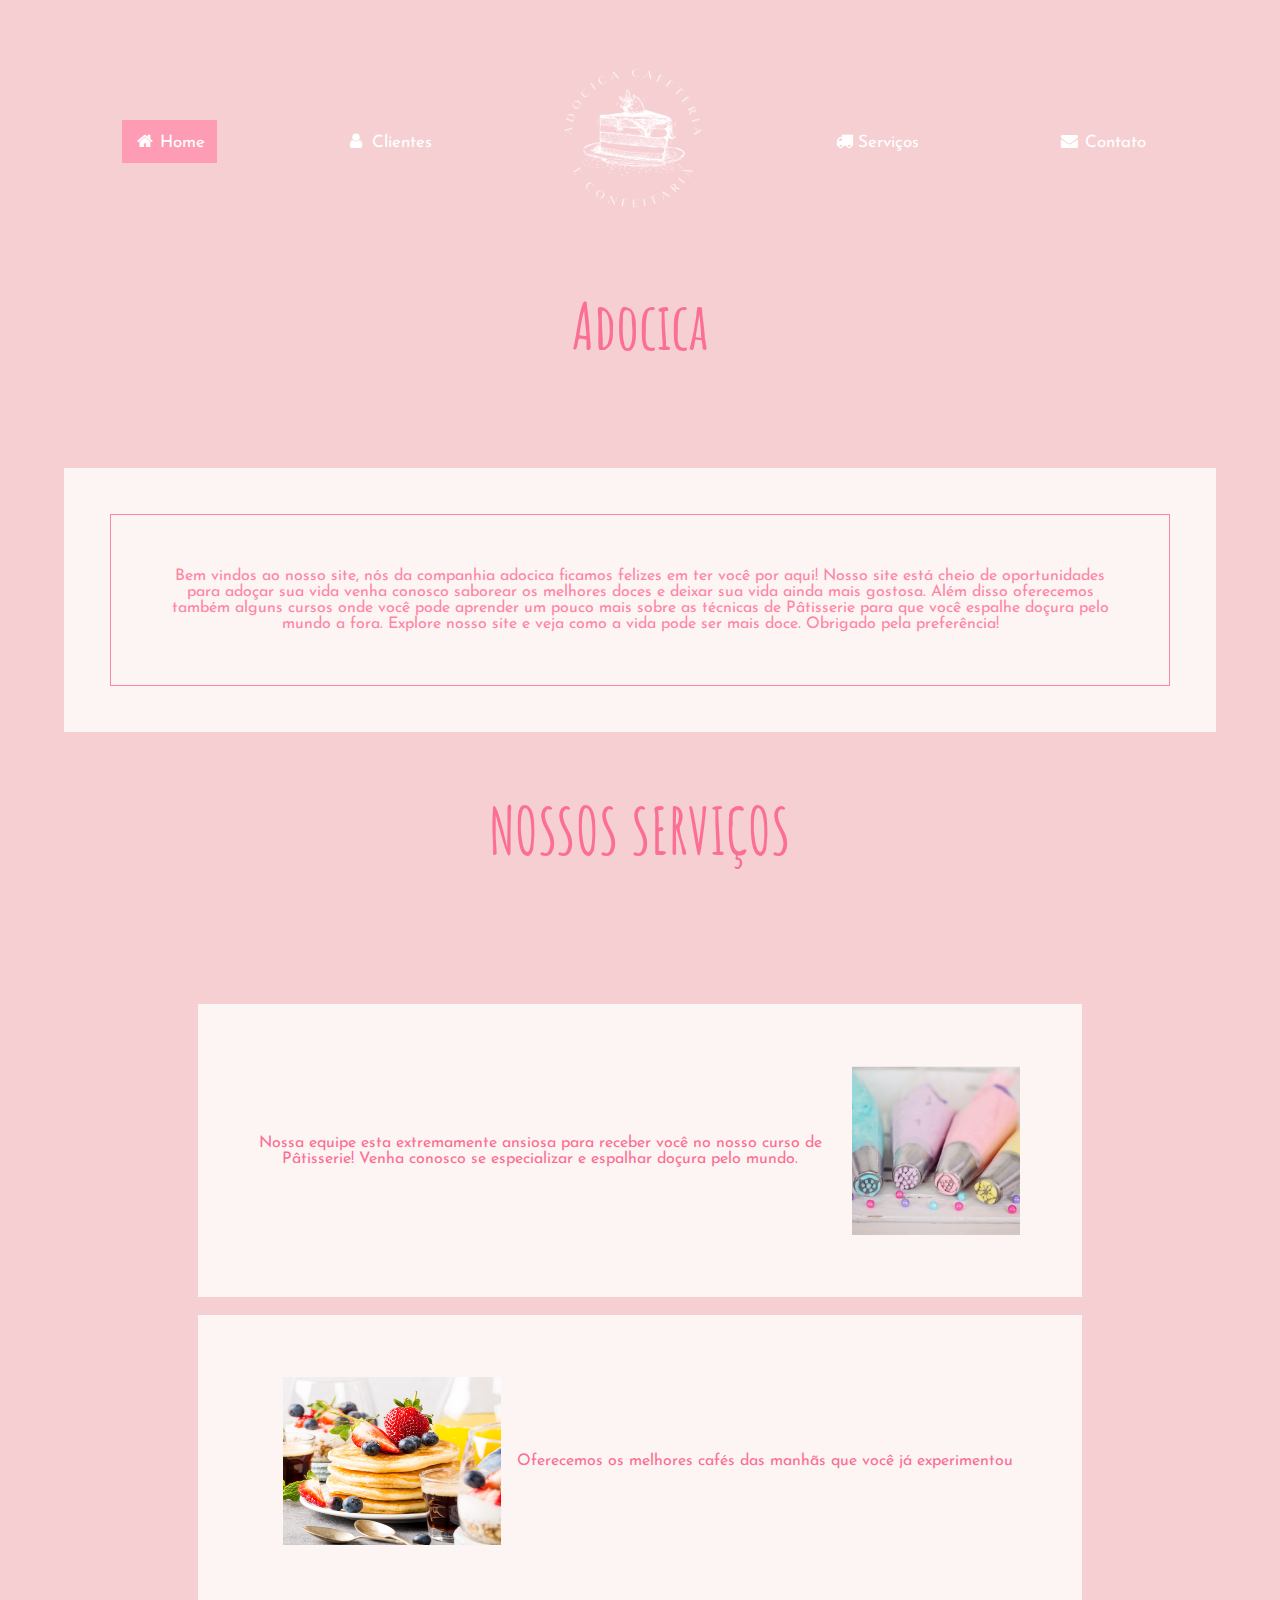
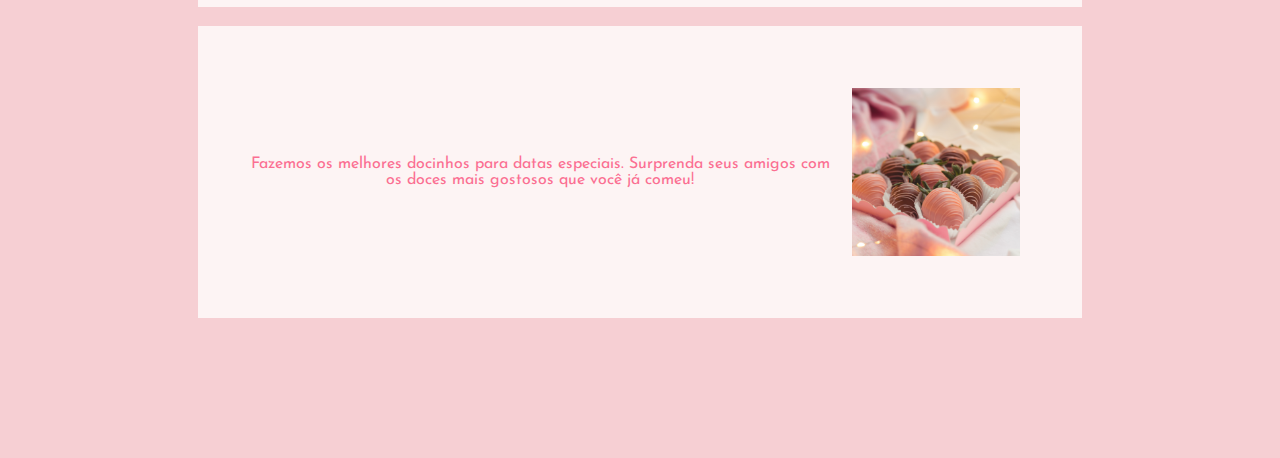
<file: index.html>
<!DOCTYPE html>
<html lang="pt">
<head>
    <meta charset="UTF-8">
    <meta http-equiv="X-UA-Compatible" content="IE=edge">
    <meta name="viewport" content="width=device-width, initial-scale=1.0">
    <link rel="shortcut icon" href="img/icone.png" type="image/x-icon">
    <link rel="stylesheet" href="https://cdnjs.cloudflare.com/ajax/libs/font-awesome/4.7.0/css/font-awesome.min.css">
    <link rel="stylesheet" href="css/geral.css">
    <link rel="stylesheet" href="css/index.css">
   
 
    <title>Cafeteria</title>
</head>
    <body>
        <div class="navbar">
            <a class="active" href="#"><i class="fa fa-fw fa-home"></i> Home</a>
            <a href="clientes.html"><i class="fa fa-fw fa-user"></i> Clientes</a>
            <div id="iconnav"><img src="img/adocica.png" alt=""></div>
            <a href="servicos.html"><i class="fa fa-truck"></i> Serviços</a>
            <a href="contato.html"><i class="fa fa-fw fa-envelope"></i> Contato</a>
        </div>
        <div id="tittle">
            <h1>Adocica</h1>
        </div> 
        <!-- <div id="foto">
            <img src="img/foto.svg" alt="">
        </div> -->

        <article id="homepage"> 
            <p>Bem vindos ao nosso site, nós da companhia adocica ficamos felizes em ter você por aqui! Nosso site está cheio de oportunidades para adoçar sua vida venha conosco saborear os melhores doces e deixar sua vida ainda mais gostosa. Além disso oferecemos também alguns cursos onde você pode aprender um pouco mais sobre as técnicas de Pâtisserie para que você espalhe doçura pelo mundo a fora. Explore nosso site e veja como a vida pode ser mais doce. Obrigado pela preferência!  </p>
        </article>
        <h1>NOSSOS SERVIÇOS</h1>
        <div id="servicos" class="bloco">

            <a href="" class="link">
                <p id="servico1">Nossa equipe esta extremamente ansiosa para receber você no nosso curso de Pâtisserie! Venha conosco se especializar e espalhar doçura pelo mundo.
                <img id="imgum" src="img/patisserie.png" alt=""></p>
                
            </a>
            <a href="detalhe1.html" class="link">
                <p id="servico2">
                    <img id="imgum" src="img/cafedamanha.png" alt="">
                    Oferecemos os melhores cafés das manhãs que você já experimentou
                </p>
            </a>
            
            <a href="detalhe2.html" class="link">
                <p id="servico3"> Fazemos os melhores docinhos para datas especiais. Surprenda seus amigos com os doces mais gostosos que você já comeu!
                <img id="imgdois" src="img/presentes.png" alt=""></p>
            </a>
        </div>
        <!-- <footer>
            <img src="img/Pedacin.png" alt="">
        </footer> -->

</body>
</html>
</file>
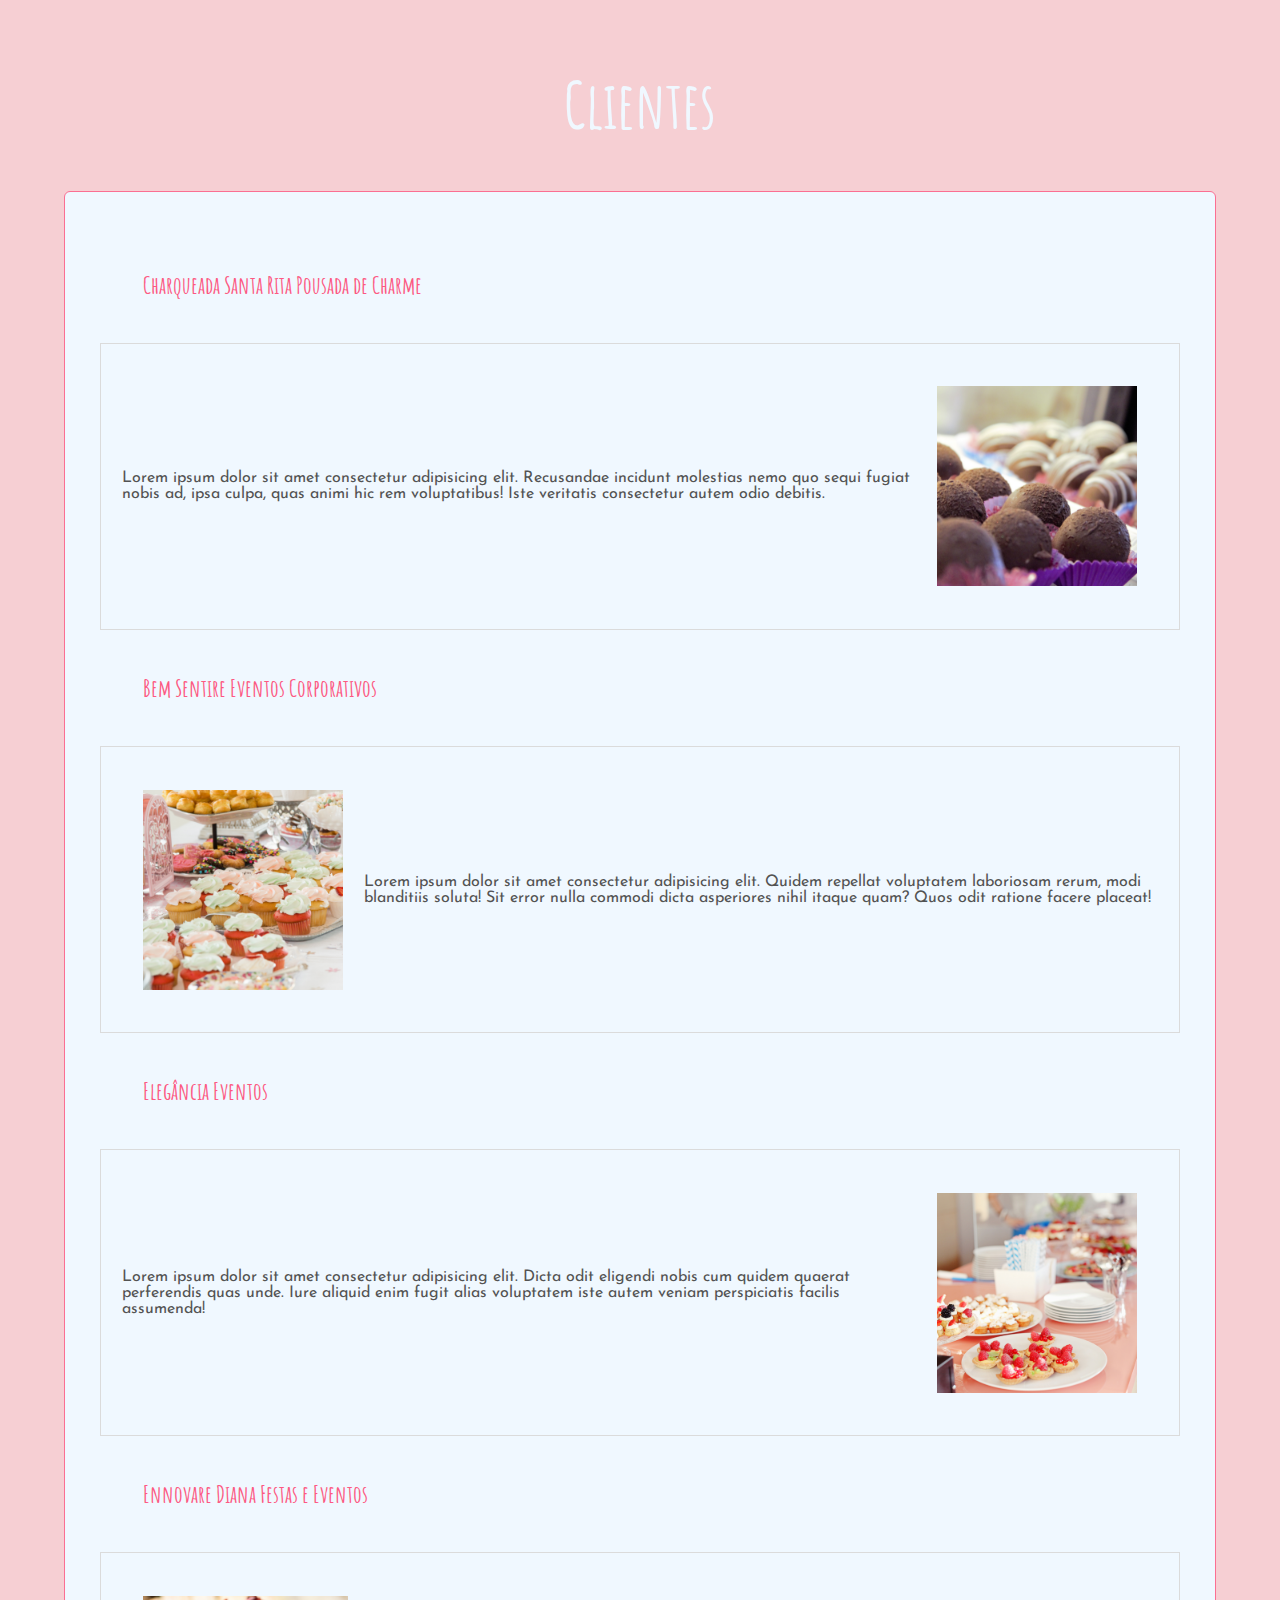
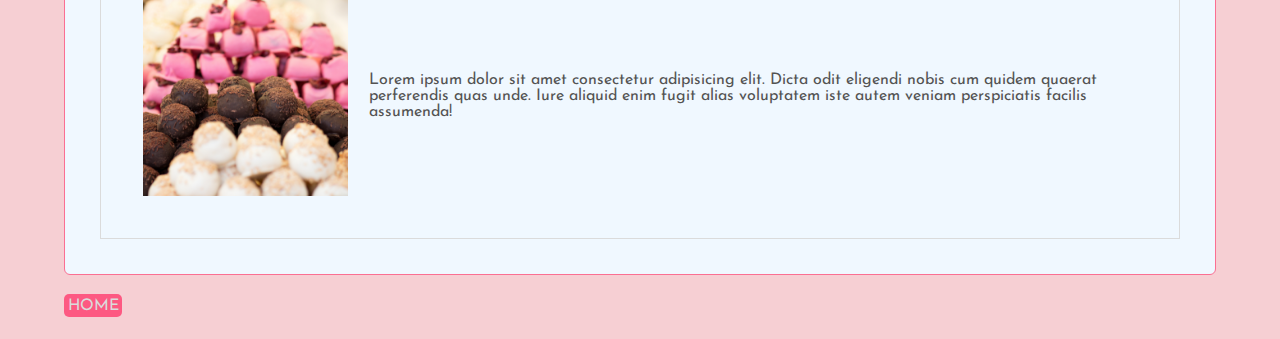
<file: clientes.html>
<!DOCTYPE html>
<html lang="pt-br">
<head>
    <meta charset="UTF-8">
    <meta http-equiv="X-UA-Compatible" content="IE=edge">
    <meta name="viewport" content="width=device-width, initial-scale=1.0">
    <link rel="stylesheet" href="css/geral.css">
    <link rel="stylesheet" href="css/clientes.css">
    <title>Clientes</title>
</head>
<body>
    <h1>Clientes</h1>
    <div class="container">
        <section class="bloco">
            <h5 id="txt1">Charqueada Santa Rita Pousada de Charme</h5>
            <p id="p1">
                Lorem ipsum dolor sit amet consectetur adipisicing elit. Recusandae incidunt molestias nemo quo sequi fugiat nobis ad, ipsa culpa, quas animi hic rem voluptatibus! Iste veritatis consectetur autem odio debitis.
                <img src="img/docinhos.png" alt="">
            </p>
            <h5 id="txt2">Bem Sentire Eventos Corporativos</h5>
            
            <p>
                <img src="img/buffet.png" alt="">
                Lorem ipsum dolor sit amet consectetur adipisicing elit. Quidem repellat voluptatem laboriosam rerum, modi blanditiis soluta! Sit error nulla commodi dicta asperiores nihil itaque quam? Quos odit ratione facere placeat!
                
            </p>
            

            <h5 id="txt3">Elegância Eventos</h5>
            <p id="p3">
                Lorem ipsum dolor sit amet consectetur adipisicing elit. Dicta odit eligendi nobis cum quidem quaerat perferendis quas unde. Iure aliquid enim fugit alias voluptatem iste autem veniam perspiciatis facilis assumenda!
                <img src="img/mesa.png" alt="">
                <h5 id="txt1">Ennovare Diana Festas e Eventos</h5>
            <div id="cliente4">
                
                <img src="img/doces.png" alt="">
                Lorem ipsum dolor sit amet consectetur adipisicing elit. Dicta odit eligendi nobis cum quidem quaerat perferendis quas unde. Iure aliquid enim fugit alias voluptatem iste autem veniam perspiciatis facilis assumenda!
            </div>
        </section>
    </div>
    <footer>
        <div>
            <a href="index.html">home</a>
        </div>
    </footer>
</body>
</html>
</file>
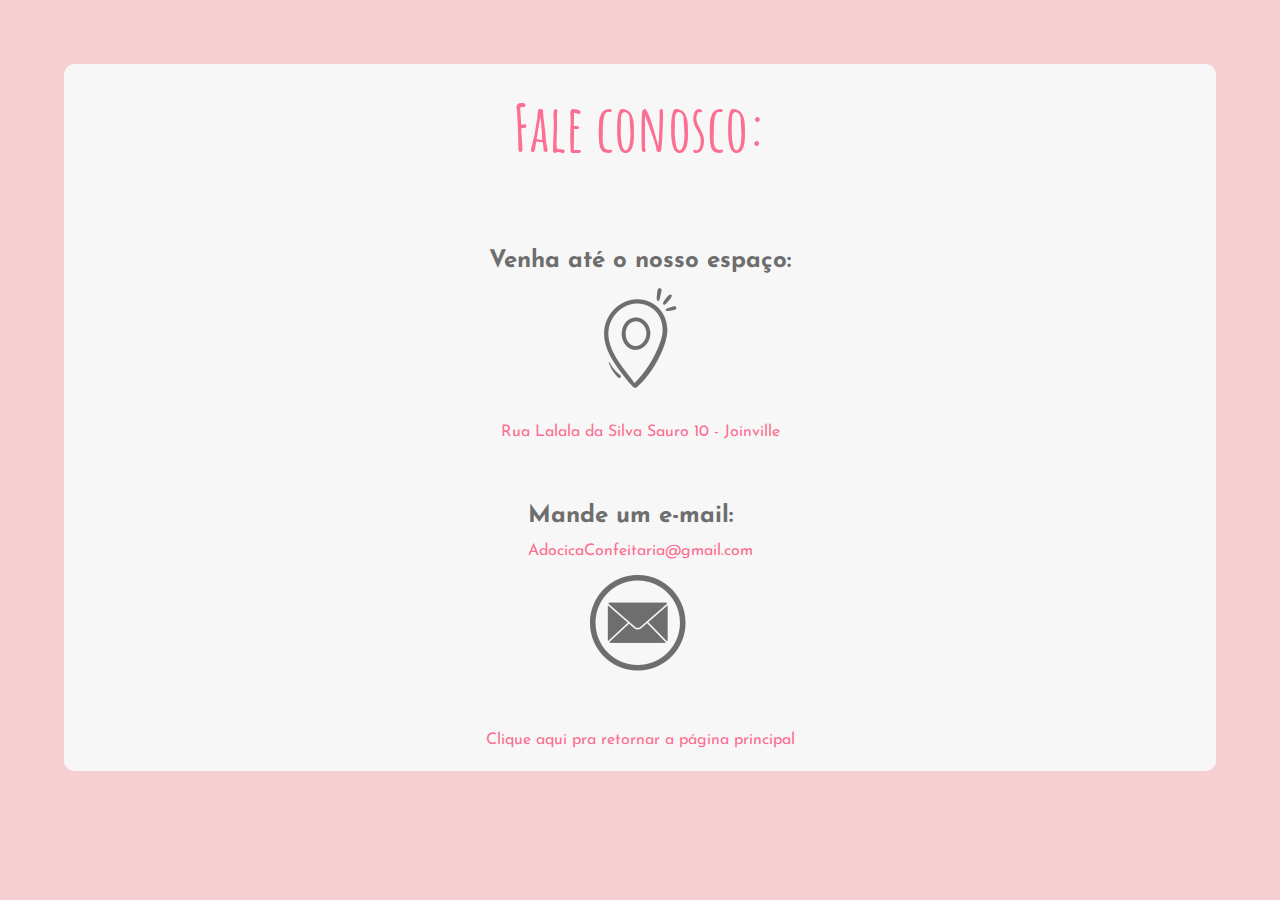
<file: contato.html>
<!DOCTYPE html>
<html lang="pt-br">
<head>
    <meta charset="UTF-8">
    <meta http-equiv="X-UA-Compatible" content="IE=edge">
    <meta name="viewport" content="width=device-width, initial-scale=1.0">
    <link rel="stylesheet" href="css/geral.css">
    <link rel="stylesheet" href="css/contato.css">
    
    <title>Contato</title>
</head>
<body id="contato">
    <header id="home">
    <main>
        <h1>Fale conosco:</h1>
        <section class="contato">
            <h2>Venha até o nosso espaço:</h2>
            <div class="icon"><img src="img/iconelocal.png" alt=""></div>
            <a href="#">Rua Lalala da Silva Sauro 10 - Joinville
            </a>
        </section>
        <section class="contato">
            <h2>Mande um e-mail:</h2>
            <a href="#" >AdocicaConfeitaria@gmail.com</a>
            <div class="icon"><img src="img/iconeemail.png" alt=""></div>
        </section>
        <a href="index.html" class="return">Clique aqui pra retornar a página principal</a>
    </main>
    
</body>
</html>
</file>
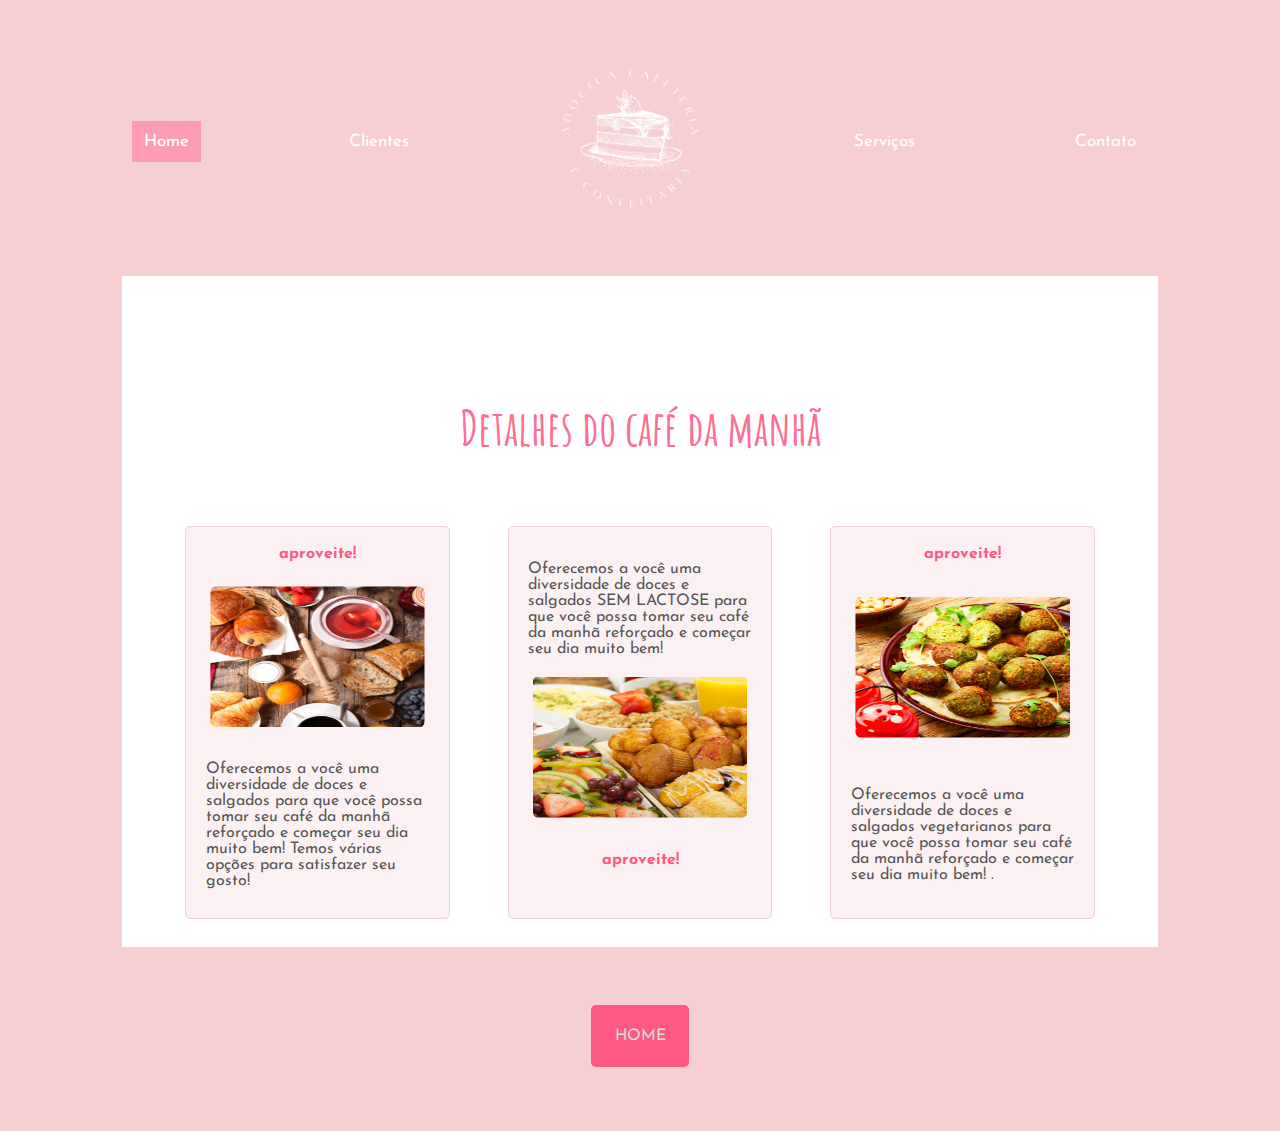
<file: detalhe1.html>
<!DOCTYPE html>
<html lang="en">
<head>
    <meta charset="UTF-8">
    <meta http-equiv="X-UA-Compatible" content="IE=edge">
    <meta name="viewport" content="width=device-width, initial-scale=1.0">
    <link rel="stylesheet" href="css/geral.css">
    <link rel="stylesheet" href="css/index.css">
    <title>Detalhes</title>
    <link rel="stylesheet" href="css/detalhes.css">
</head>
<body>
    <div class="navbar">
        <a class="active" href="#"><i class="fa fa-fw fa-home"></i> Home</a>
        <a href="clientes.html"><i class="fa fa-fw fa-user"></i> Clientes</a>
        <i><img src="img/adocica.png" alt=""></i>
        <a href="servicos.html"><i class="fa fa-truck"></i> Serviços</a>
        <a href="contato.html"><i class="fa fa-fw fa-envelope"></i> Contato</a>
    </div>
    <div id="detalheservico">
        <h1>Detalhes do café da manhã</h1>
        <div class="divs">
            <section id="div1">
                <h4>aproveite!</h4>
                <img src="img/cafedetalhe.png" alt="">
                <span class="align">Oferecemos a você uma diversidade de doces e salgados para que você possa tomar seu café da manhã reforçado e começar seu dia muito bem! Temos várias opções para satisfazer seu gosto!</span>
            </section>
            <section id="div2">
                <img src="img/cafedetalhe2.png" alt="">
                <span class="align">Oferecemos a você uma diversidade de doces e salgados SEM LACTOSE para que você possa tomar seu café da manhã reforçado e começar seu dia muito bem!  
                </span>
                <h4>aproveite!</h4>
            </section>
            <section id="div3">
                <h4>aproveite!</h4>
                <img src="img/cafedetalhe3.png" alt="">
                <span class="align">Oferecemos a você uma diversidade de doces e salgados vegetarianos para que você possa tomar seu café da manhã reforçado e começar seu dia muito bem!  .</span>
            </section>
        </div>
    </div>
    <footer>
        <div>
            <a href="index.html">home</a>
        </div>
    </footer>
</body>
</html>
</file>
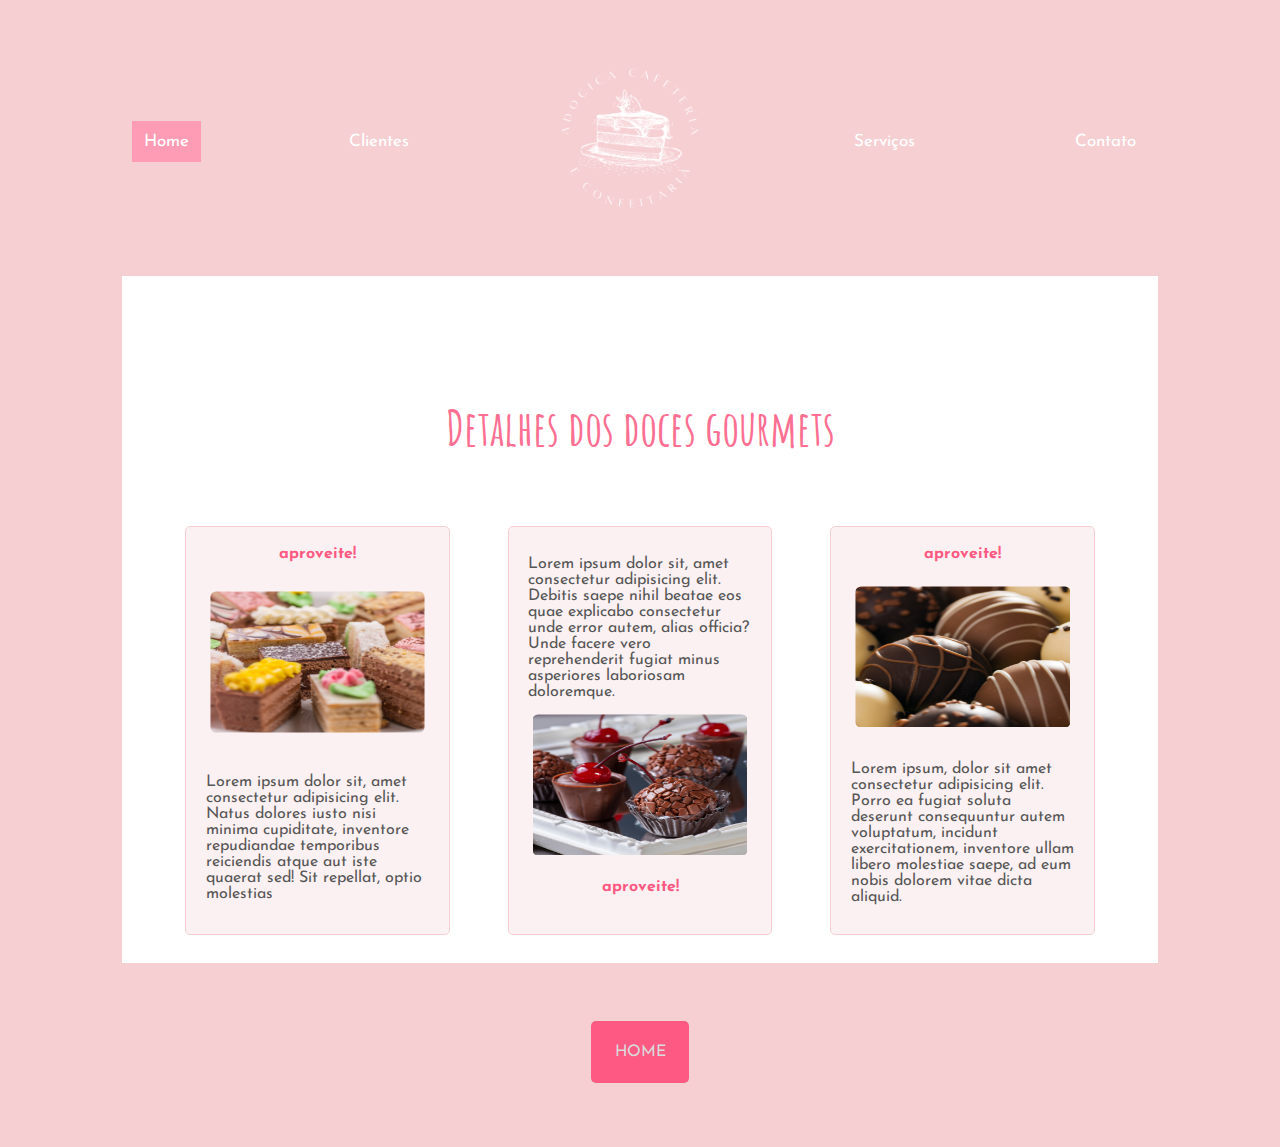
<file: detalhe2.html>
<!DOCTYPE html>
<html lang="en">
<head>
    <meta charset="UTF-8">
    <meta http-equiv="X-UA-Compatible" content="IE=edge">
    <meta name="viewport" content="width=device-width, initial-scale=1.0">
    <link rel="stylesheet" href="css/detalhes.css">
    <link rel="stylesheet" href="css/geral.css">
    <link rel="stylesheet" href="css/index.css">
    <title>Detalhes</title>
    
</head>
<body>
    <div class="navbar">
        <a class="active" href="#"><i class="fa fa-fw fa-home"></i> Home</a>
        <a href="clientes.html"><i class="fa fa-fw fa-user"></i> Clientes</a>
        <i><img src="img/adocica.png" alt=""></i>
        <a href="servicos.html"><i class="fa fa-truck"></i> Serviços</a>
        <a href="contato.html"><i class="fa fa-fw fa-envelope"></i> Contato</a>
    </div>
    <div id="detalheservico">
        <h1>Detalhes dos doces gourmets</h1>
        <div class="divs">
            <section id="div1">
                
                <img src="img/doce1.png" alt="">
                <h4>aproveite!</h4>
                <span class="align">Lorem ipsum dolor sit, amet consectetur adipisicing elit. Natus dolores iusto nisi minima cupiditate, inventore repudiandae temporibus reiciendis atque aut iste quaerat sed! Sit repellat, optio molestias </span>
            </section>
            <section id="div2">
                <img src="img/doce2.png" alt="">
                <span class="align">Lorem ipsum dolor sit, amet consectetur adipisicing elit. Debitis saepe nihil beatae eos quae explicabo consectetur unde error autem, alias officia? Unde facere vero reprehenderit fugiat minus asperiores laboriosam doloremque.</span>
                <h4>aproveite!</h4>
            </section>
            <section id="div3">
                <h4>aproveite!</h4>
                <img src="img/doce3.png" alt="">
                <span class="align">Lorem ipsum, dolor sit amet consectetur adipisicing elit. Porro ea fugiat soluta deserunt consequuntur autem voluptatum, incidunt exercitationem, inventore ullam libero molestiae saepe, ad eum nobis dolorem vitae dicta aliquid.</span>
            </section>
        </div>
    </div>
    <footer>
        <div>
            <a href="index.html">home</a>
        </div>
    </footer>
</body>
</html>
</file>
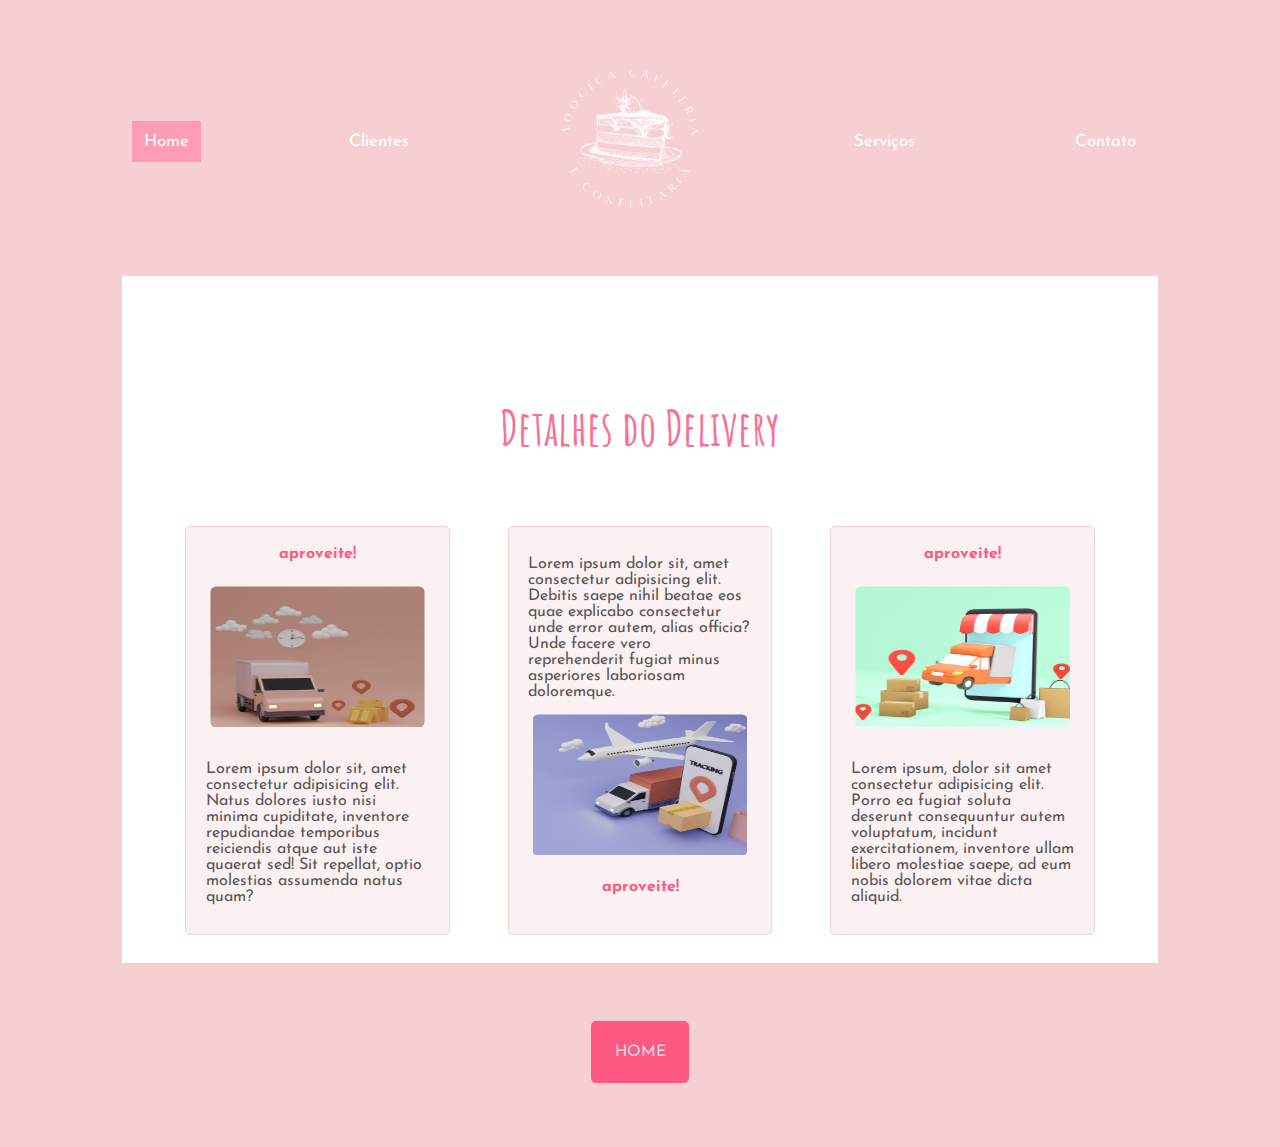
<file: detalhe3.html>
<!DOCTYPE html>
<html lang="en">
<head>
    <meta charset="UTF-8">
    <meta http-equiv="X-UA-Compatible" content="IE=edge">
    <meta name="viewport" content="width=device-width, initial-scale=1.0">
    <link rel="stylesheet" href="css/geral.css">
    <link rel="stylesheet" href="css/index.css">
    <title>Detalhes</title>
    <link rel="stylesheet" href="css/detalhes.css">
</head>
<body>
    <div class="navbar">
        <a class="active" href="#"><i class="fa fa-fw fa-home"></i> Home</a>
        <a href="clientes.html"><i class="fa fa-fw fa-user"></i> Clientes</a>
        <i><img src="img/adocica.png" alt=""></i>
        <a href="servicos.html"><i class="fa fa-truck"></i> Serviços</a>
        <a href="contato.html"><i class="fa fa-fw fa-envelope"></i> Contato</a>
    </div>
    <div id="detalheservico">
        <h1>Detalhes do Delivery</h1>
        <div class="divs">
            <section id="div1">
                
                <img src="img/d1.png" alt="">
                <h4>aproveite!</h4>
                <span class="align">Lorem ipsum dolor sit, amet consectetur adipisicing elit. Natus dolores iusto nisi minima cupiditate, inventore repudiandae temporibus reiciendis atque aut iste quaerat sed! Sit repellat, optio molestias assumenda natus quam?</span>
            </section>
            <section id="div2">
                <img src="img/d2.png" alt="">
                <span class="align">Lorem ipsum dolor sit, amet consectetur adipisicing elit. Debitis saepe nihil beatae eos quae explicabo consectetur unde error autem, alias officia? Unde facere vero reprehenderit fugiat minus asperiores laboriosam doloremque.</span>
                <h4>aproveite!</h4>
            </section>
            <section id="div3">
                <img src="img/d3.png" alt="">
                <h4>aproveite!</h4>
                <span class="align">Lorem ipsum, dolor sit amet consectetur adipisicing elit. Porro ea fugiat soluta deserunt consequuntur autem voluptatum, incidunt exercitationem, inventore ullam libero molestiae saepe, ad eum nobis dolorem vitae dicta aliquid.</span>
                
            </section>
        </div>
    </div>
    <footer>
        <div>
            <a href="index.html">home</a>
        </div>
    </footer>
</body>
</html>
</file>
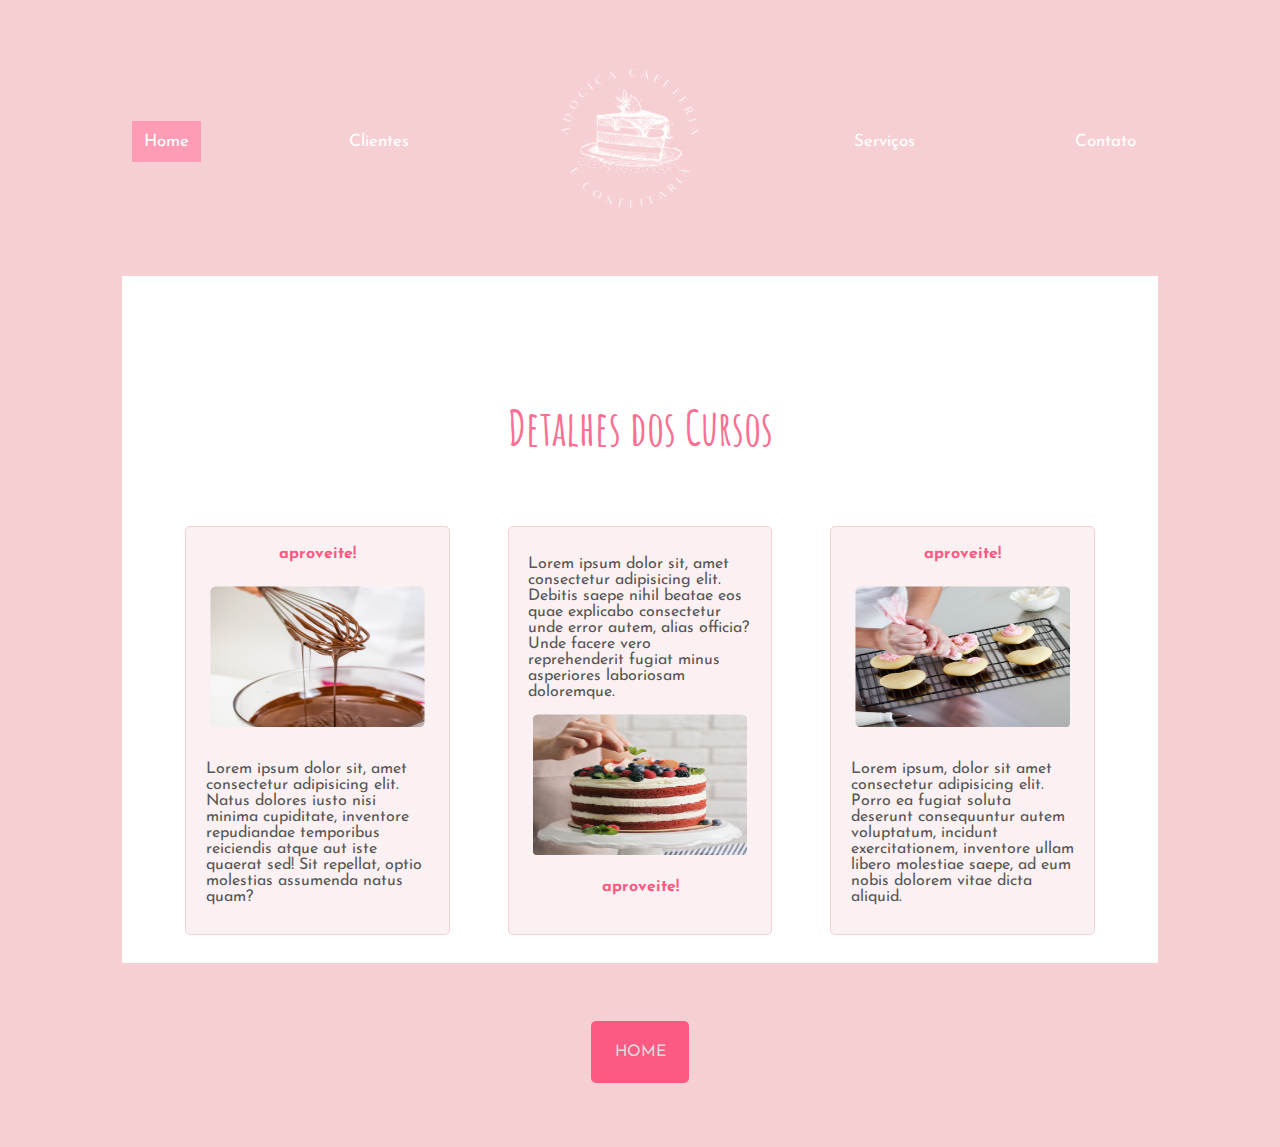
<file: detalhe4.html>
<!DOCTYPE html>
<html lang="en">
<head>
    <meta charset="UTF-8">
    <meta http-equiv="X-UA-Compatible" content="IE=edge">
    <meta name="viewport" content="width=device-width, initial-scale=1.0">
    <link rel="stylesheet" href="css/geral.css">
    <link rel="stylesheet" href="css/index.css">
    <title>Detalhes</title>
    <link rel="stylesheet" href="css/detalhes.css">
</head>
<body>
    <div class="navbar">
        <a class="active" href="#"><i class="fa fa-fw fa-home"></i> Home</a>
        <a href="clientes.html"><i class="fa fa-fw fa-user"></i> Clientes</a>
        <i><img src="img/adocica.png" alt=""></i>
        <a href="servicos.html"><i class="fa fa-truck"></i> Serviços</a>
        <a href="contato.html"><i class="fa fa-fw fa-envelope"></i> Contato</a>
    </div>
    <div id="detalheservico">
        <h1>Detalhes dos Cursos</h1>
        <div class="divs">
            <section id="div1">
                <h4>aproveite!</h4>
                <img src="img/c1.png" alt="">
                <span class="align">Lorem ipsum dolor sit, amet consectetur adipisicing elit. Natus dolores iusto nisi minima cupiditate, inventore repudiandae temporibus reiciendis atque aut iste quaerat sed! Sit repellat, optio molestias assumenda natus quam?</span>
            </section>
            <section id="div2">
                <img src="img/c2.png" alt="">
                <span class="align">Lorem ipsum dolor sit, amet consectetur adipisicing elit. Debitis saepe nihil beatae eos quae explicabo consectetur unde error autem, alias officia? Unde facere vero reprehenderit fugiat minus asperiores laboriosam doloremque.</span>
                <h4>aproveite!</h4>
            </section>
            <section id="div3">
                <h4>aproveite!</h4>
                <img src="img/c3.png" alt="">
                <span class="align">Lorem ipsum, dolor sit amet consectetur adipisicing elit. Porro ea fugiat soluta deserunt consequuntur autem voluptatum, incidunt exercitationem, inventore ullam libero molestiae saepe, ad eum nobis dolorem vitae dicta aliquid.</span>
            </section>
        </div>
    </div>
    <footer>
        <div>
            <a href="index.html">home</a>
        </div>
    </footer>
</body>
</html>
</file>
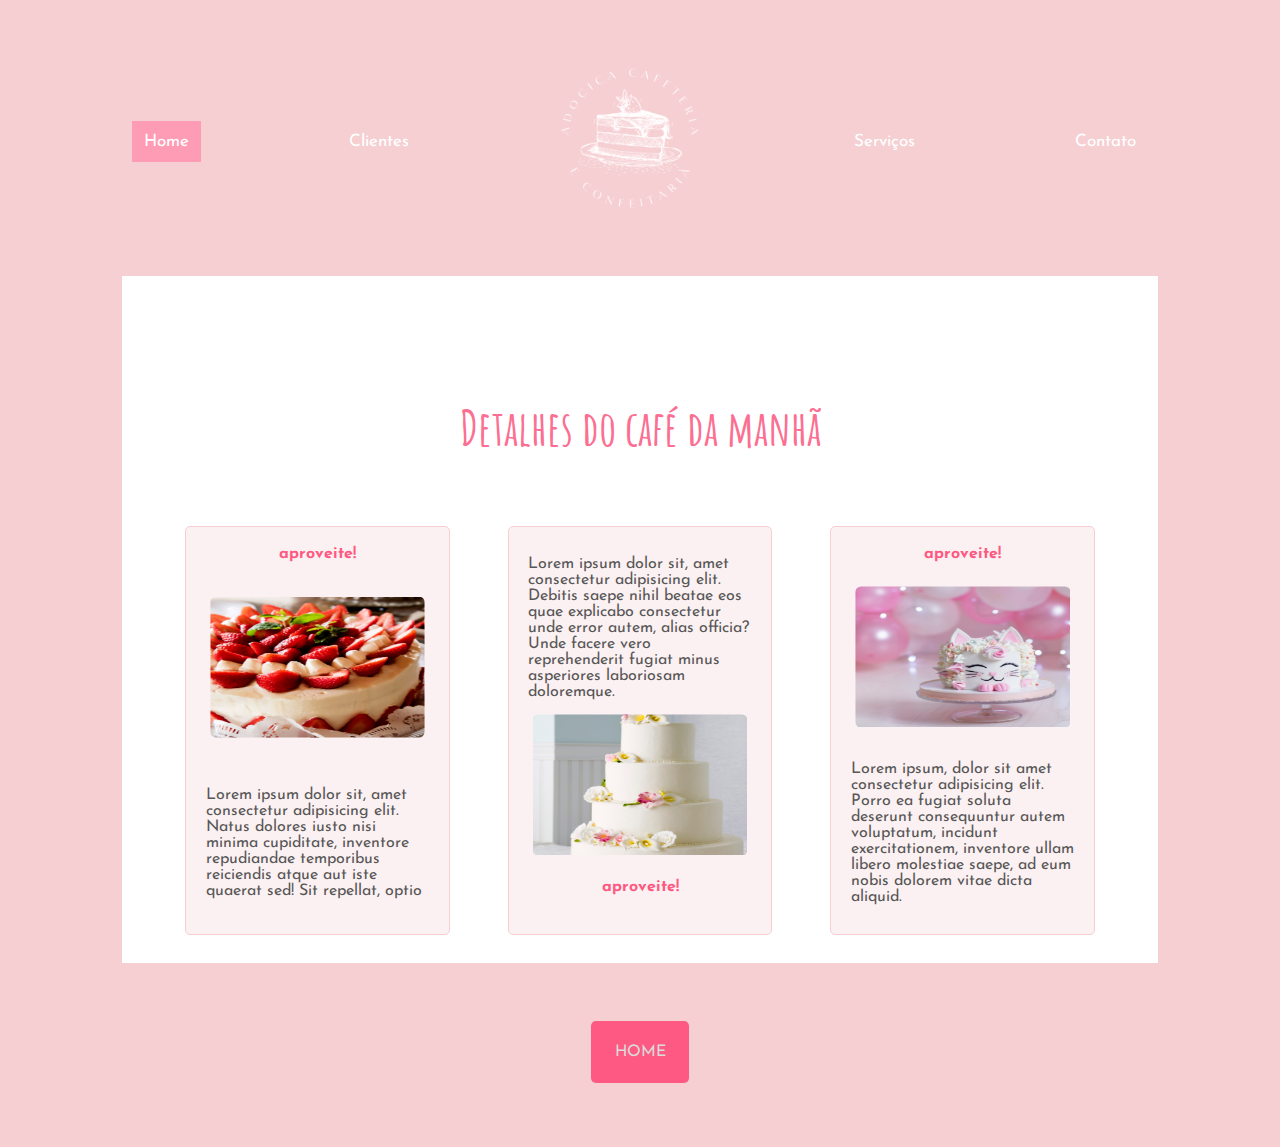
<file: detalhe5.html>
<!DOCTYPE html>
<html lang="en">
<head>
    <meta charset="UTF-8">
    <meta http-equiv="X-UA-Compatible" content="IE=edge">
    <meta name="viewport" content="width=device-width, initial-scale=1.0">
    <link rel="stylesheet" href="css/geral.css">
    <link rel="stylesheet" href="css/index.css">
    <title>Detalhes</title>
    <link rel="stylesheet" href="css/detalhes.css">
</head>
<body>
    <div class="navbar">
        <a class="active" href="#"><i class="fa fa-fw fa-home"></i> Home</a>
        <a href="clientes.html"><i class="fa fa-fw fa-user"></i> Clientes</a>
        <i><img src="img/adocica.png" alt=""></i>
        <a href="servicos.html"><i class="fa fa-truck"></i> Serviços</a>
        <a href="contato.html"><i class="fa fa-fw fa-envelope"></i> Contato</a>
    </div>
    <div id="detalheservico">
        <h1>Detalhes do café da manhã</h1>
        <div class="divs">
            <section id="div1">
                
                <img src="img/b1.png" alt="">
                <h4>aproveite!</h4>
                <span class="align">Lorem ipsum dolor sit, amet consectetur adipisicing elit. Natus dolores iusto nisi minima cupiditate, inventore repudiandae temporibus reiciendis atque aut iste quaerat sed! Sit repellat, optio </span>
            </section>
            <section id="div2">
                <img src="img/b2.png" alt="">
                <span class="align">Lorem ipsum dolor sit, amet consectetur adipisicing elit. Debitis saepe nihil beatae eos quae explicabo consectetur unde error autem, alias officia? Unde facere vero reprehenderit fugiat minus asperiores laboriosam doloremque.</span>
                <h4>aproveite!</h4>
            </section>
            <section id="div3">
                <h4>aproveite!</h4>
                <img src="img/b3.png" alt="">
                <span class="align">Lorem ipsum, dolor sit amet consectetur adipisicing elit. Porro ea fugiat soluta deserunt consequuntur autem voluptatum, incidunt exercitationem, inventore ullam libero molestiae saepe, ad eum nobis dolorem vitae dicta aliquid.</span>
            </section>
        </div>
    </div>
    <footer>
        <div>
            <a href="index.html">home</a>
        </div>
    </footer>
</body>
</html>
</file>
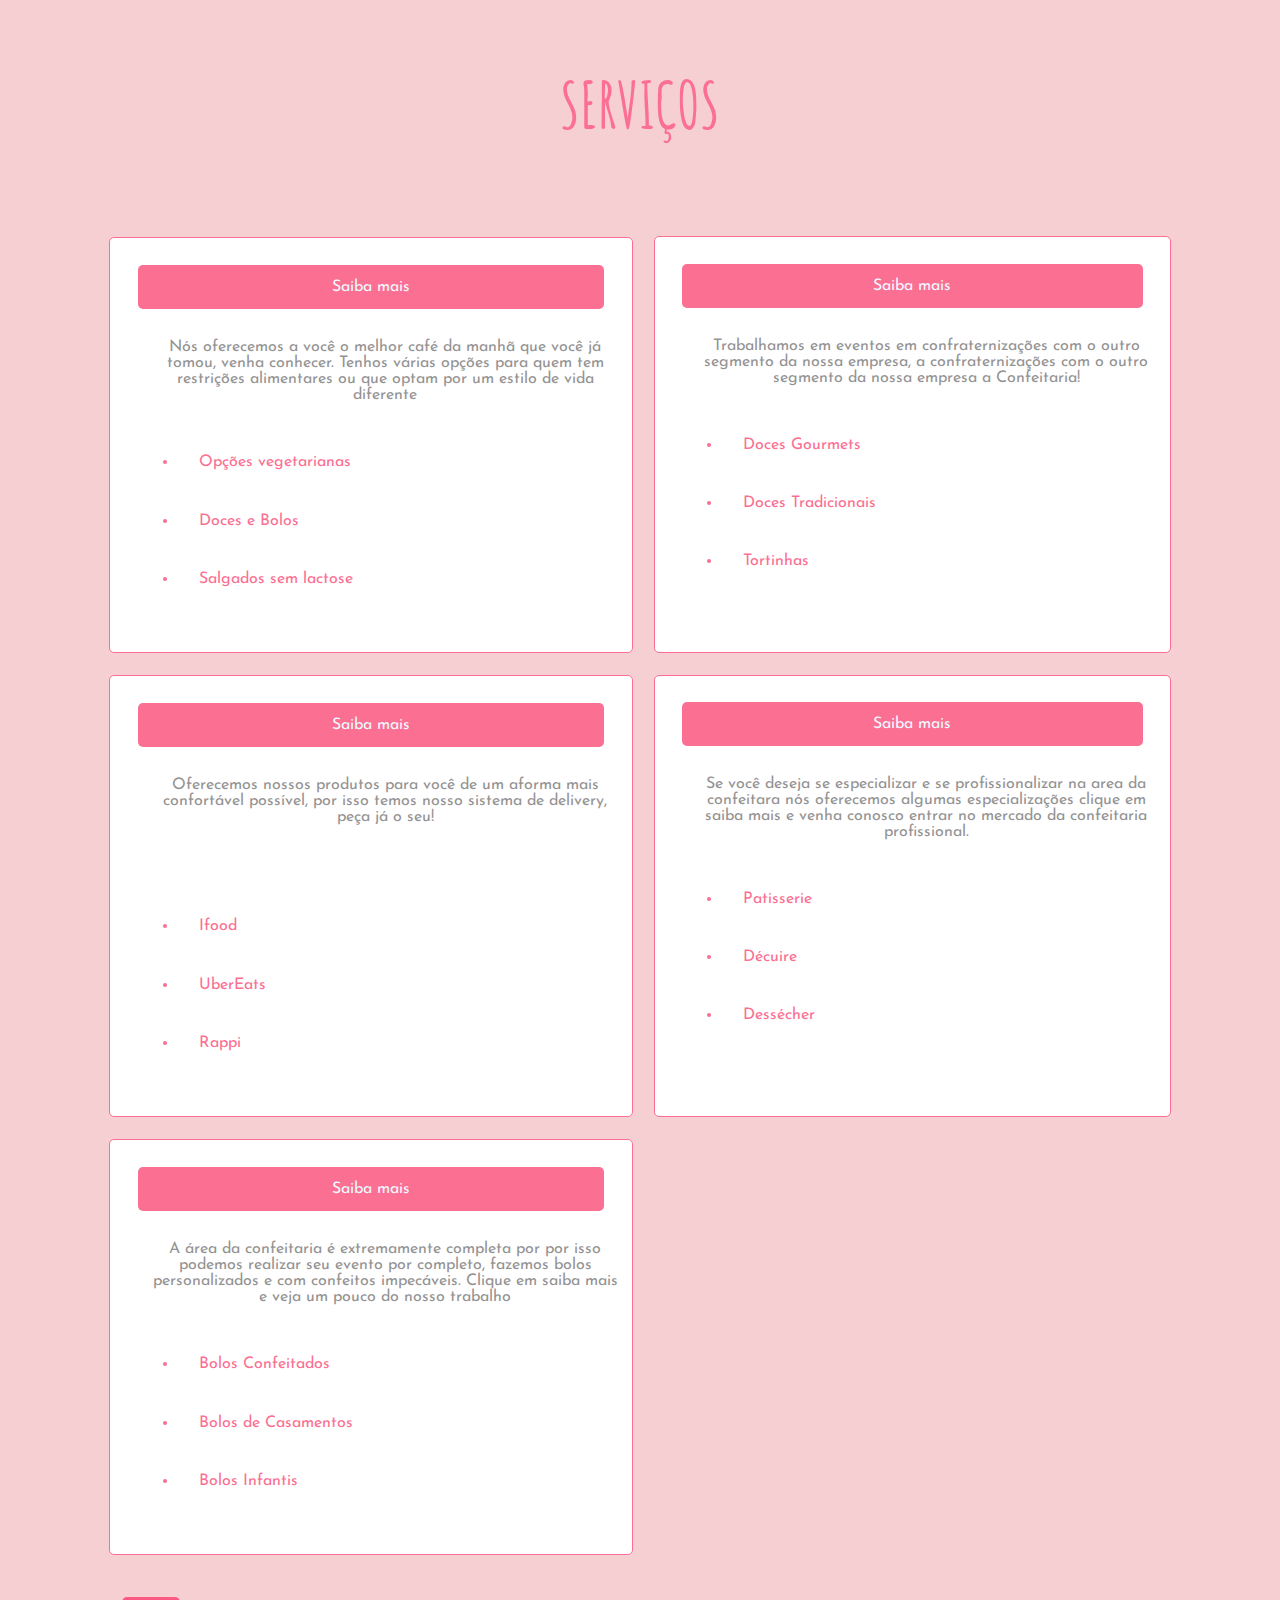
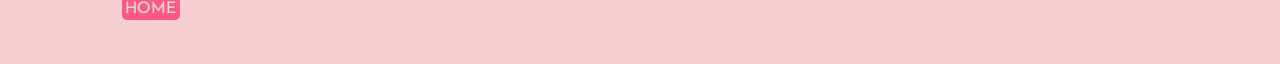
<file: servicos.html>
<!DOCTYPE html>
<html lang="pt-br">
<head>
    <meta charset="UTF-8">
    <meta http-equiv="X-UA-Compatible" content="IE=edge">
    <meta name="viewport" content="width=device-width, initial-scale=1.0">

    <link rel="stylesheet" href="css/servico.css">
    <title>Serviços</title>
</head>
<body>
    <h1>SERVIÇOS</h1>
    <section id="servicos">
        <article id="artigo1" class="artigo">
            <div>
                <a class="botao" href="detalhe1.html">Saiba mais</a>
            </div>
            <p> Nós oferecemos a você o melhor café da manhã que você já tomou, venha conhecer. Tenhos várias opções para quem tem restrições alimentares ou que optam por um estilo de vida diferente</p>
            <!-- <p>
                <img src="img/Delicious.png" alt="">
            </p> -->
            <ul>
                <li>Opções vegetarianas</li>
                <li>Doces e Bolos</li>
                <li>Salgados sem lactose</li>
            </ul>
        </article>
        <article id="artigo2" class="artigo">
            <div>
                <a class="botao" href="detalhe2.html">Saiba mais</a>
            </div>
            <p> Trabalhamos em eventos em confraternizações com o outro segmento da nossa empresa, a confraternizações com o outro segmento da nossa empresa a Confeitaria!</p>
            <!-- <p><img src="img/docinhosflayer.png" alt=""></p> -->
            <ul>
                <li>Doces Gourmets</li>
                <li>Doces Tradicionais</li>
                <li>Tortinhas </li>
            </ul>
        </article>
        <article id="artigo3" class="artigo">
            <div>
                <a class="botao" href="detalhe3.html">Saiba mais</a>
            </div>
            <p> Oferecemos nossos produtos para você de um aforma mais confortável possível, por isso temos nosso sistema de delivery, peça já o seu! </p>
            <ul>
                <p></p>
                <li>Ifood</li>
                <li>UberEats</li>
                <li>Rappi</li>
            </ul>
        </article>
        <article id="artigo4" class="artigo">
            <div>
                <a class="botao" href="detalhe4.html">Saiba mais</a>
            </div>
            <p> Se você deseja se especializar e se profissionalizar na area da confeitara nós oferecemos algumas especializações clique em saiba mais e venha conosco entrar no mercado da confeitaria profissional. </p>
            <ul>
                <li>Patisserie</li>
                <li>Décuire</li>
                <li>Dessécher</li>
            </ul>
        </article>
        <article id="artigo5" class="artigo">
            <div>
                <a class="botao" href="detalhe5.html">Saiba mais</a>
            </div>
            <p>A área da confeitaria é extremamente completa por por isso podemos realizar seu evento por completo, fazemos bolos personalizados e com confeitos impecáveis. Clique em saiba mais e veja um pouco do nosso trabalho</p>
            <ul>
                <li>Bolos Confeitados</li>
                <li>Bolos de Casamentos</li>
                <li>Bolos Infantis </li>
            </ul>
        </article>
    </section>
    <footer>
        <div>
            <a href="index.html">home</a>
        </div>
    </footer>
</body>
</html>
</file>
<file: css/geral.css>
@charset "UTF-8";
@import url('https://fonts.googleapis.com/css2?family=Josefin+Sans:ital,wght@0,100;0,200;0,300;0,400;0,500;0,600;0,700;1,100;1,200;1,300;1,400;1,500;1,600;1,700&display=swap');
@import url('https://fonts.googleapis.com/css2?family=Berkshire+Swash&display=swap');
@import url('https://fonts.googleapis.com/css2?family=Roboto:ital,wght@0,300;0,400;0,500;1,100;1,300;1,400&display=swap');
@import url('https://fonts.googleapis.com/css2?family=Raleway:ital,wght@0,100;0,200;0,300;0,400;0,500;0,600;0,700;0,800;1,100;1,200;1,300;1,400;1,500;1,600;1,700&display=swap');
@import url('https://fonts.googleapis.com/css2?family=Roboto:wght@900&display=swap');
@import url('https://fonts.googleapis.com/css2?family=Alfa+Slab+One&display=swap');
@import url('https://fonts.googleapis.com/css2?family=Amatic+SC:wght@400;700&display=swap');

*{
    margin: 0;
    padding: 0;
    box-sizing:border-box;
}
body{
    margin: 5%;
    background: var(--cor-back);
    font-family: var(--font-body);

}
h1{
    font-family: var(--font-titulo);
    color: #fb6f92;
    display: flex;
    text-align: center;
    margin: 4%;
    justify-content: center;
    align-items: center;
    font-size: 4rem;
}

:root{
    --cor-laranja: #f26419;
    --cor-back: #F6CFD3;
    --cor-rosa:#ffe1eb;
    --cor-bordo:#56091F;

    --font-body:'Josefin Sans', sans-serif;
    --font-titulo:'Amatic SC', cursive;
    --font-subtitulo: 'Roboto', sans-serif;
    --font-cardapio: 'Raleway', sans-serif;
    --font-roboto: 'Roboto', sans-serif;
}
footer a{
    font-family: var(--font-t
    );
    text-decoration: none;
    color: #dbdbdb;
    text-transform: uppercase;
    background-color: #fd5982;
    padding:2%;
 
    border-radius: 5px;
    font-size: 1rem;
}
</file>
<file: css/index.css>
/* HOMEPAGE */
body{
    background: var(--cor-back);
    font-family: var(--font-body);
    background-color:#F6CFD3;
}

header{
    height: 70vh;
}
header img{
    width: 100%;
    height: 100%;
}
.navbar {
    display: flex;
    align-items: center;
    justify-content: space-around;
    width: 100%;
    background-color: #F6CFD3;
    overflow: auto;
}
.navbar a {
    float: left;
    text-align: center;
    padding: 12px;
    color: white;
    text-decoration: none;
    font-size: 17px;
}


/* .navbar a:hover {

} */

.active {
background-color: #ff9cb5;
}
@media screen and (max-width: 500px) {
.navbar a {
    float: none;
    display: block;
}}
h1{
    font-family: var(--font-titulo);
    color: #fb6f92;
    display: flex;
    text-align: center;
    margin: 4%;
    justify-content: center;
    align-items: center;
    font-size: 4rem;
}

.container{
    background-color: beige;
    display: grid;
    margin: 10%;
    /*grid-template-columns: 1fr 2fr 2fr 1fr;*/
    grid-gap: 10px;
    grid-template:
        'item1 item1 imgum'
        'imgdois item2 item2'
        'item3 item3 imgtres'
        ;   
}

.container > div {
    border: 1px solid black;
    height: 30vh;
}
.container > div > p{
    max-width: max-content;
    word-wrap: break-word;
}
.item1 {
    grid-area: item1;
    display: flex;
    justify-content: center;
}
img{
    width: auto;
    height: 100%;
}
img#imgum{
    grid-area: imgum;
    
}
.item2 {
    grid-area: item2;
    height: 300px;
    display: flex;
    justify-content: center;
    align-items: center;
}
img#imgdois{
    grid-area: imgdois;

}
.item3 {
    grid-area: item3;
    height: 300px;
}
img#imgtres{
    grid-area: imgtres;

}
article#homepage{
    margin: 5% 0;
    padding: 4%;
    background-color: #fdf4f4;
    color: #fd86a4;
    text-align: center;
}
div#tittle{
    margin: 2%;
    display: flex;
    align-items: center;
    justify-content: center;

}
div img{
    border-radius: 10px;
    width: 100%;
    height: 150px;
    padding: 2%;
}
article p{
    border: solid 1px ;
}
p{
    display: flex;
    padding: 5%;
    text-align: center;
    justify-content: center;
    align-items: center;
}
p img{
    border-radius: 10px;
    width: 250px;
    height: 200px;
    padding: 2%;
}

div#servicos{
    margin: 5%;
    padding: 5%;
}
div#servicos p{
    background-color: #fdf4f4;
    margin: 2%;
    padding: 5%;
    color: #fb6f92;
}
div#servicos p:hover{
    background-color:  #fd7a9b;
    color: #fdf4f4;
    transition: 0.3s all ease-in;
    border: 1px solid #fff;

}

a.link{
    cursor: pointer;
    text-decoration: none;
}
</file>
<file: css/clientes.css>
body{
    margin: 5%;
    background: var(--cor-back);
    font-family: var(--font-body);
    color: #535353;

}
.bloco{
    border: solid #fb6f92 1px;
    border-radius: 6px;
    padding: 2%;
    background-color: aliceblue;
    padding: 3%;
}
h1{
    text-align: center;
    color: aliceblue;

}
h5{
    font-family: var(--font-titulo);
    color: #fd5982;
    display: flex;
    text-align: center;
    margin: 4%;
    font-size: 1.5rem;
}
p{
    display: flex;
    border: #dbdbdb solid 1px ;
    padding: 2%;
    display: flex;
    align-items: center;
    justify-content: center;

}
img#p2{
    align-items: flex-start;
}
p img{
    align-items: flex-end;
    margin: 2%;
    height: 200px;
    width: 300px;
}
#cliente4{
    display: flex;
    border: #dbdbdb solid 1px ;
    padding: 2%;
    display: flex;
    align-items: center;
    justify-content: center;
}
#cliente4 img {
    margin: 2%;
    height: 200px;
    width: 400px;
}
footer{
    margin-top: 2%;
    display: flex;
    float: left;
}
footer a{
    font-family: var(--font-t
    );
    text-decoration: none;
    color: #dbdbdb;
    text-transform: uppercase;
    background-color: #fd5982;
    padding:7%;
 
    border-radius: 5px;
    font-size: 1rem;
}
</file>
<file: css/contato.css>
body#contato{
     background-color: var(--cor-back); 
     color: #6e6e6e;

}
main{
    border-radius: 10px;
    margin: auto;
    background-color: rgb(248, 247, 247);
    margin-bottom: 5%;
}
main h1{
    margin-top: 5%;
    font-family: var(--font-titulo);
    font-size: 4rem;
    padding: 2%;
    text-align: center;
    color: #fb6f92;
}
main a{
    text-decoration: none;
    margin-top: 5%;
    color: #fb6f92;
    padding: 2%;
    display: flex;
    align-items: center;
    justify-content: center;
}
main a.return{
    display: flex;
    align-items: center;
    justify-content: center;
    margin-top: 2%;
}
section.contato{
    display: grid;
    grid-template: 
    'titulo'
    'img'
    'contato';
    align-items: center;
    justify-content: center;
    margin-top: 5%;
}
section.contato a{
    width:100%;
}
main section a:hover{
    background-color: var(--cor-back);
    padding: 2%;
    border-radius: 5px;
}

.icon {
    margin: 5%;
    display: flex;
    align-items: center;
    justify-content: center;
}
.icon img{
    height: 100px;

}
</file>
<file: css/detalhes.css>
div section {
    display: flex;
    justify-content: space-around;
    background-color: aliceblue;
    height: 40%;
    width: 60%;
    margin: 5%;
    padding: 2%;
}
div{
    display: flex;
    justify-content: space-around;
}
div img{
    width: 100%;
    height: 100;
    grid-area: img;
}
h5{
    grid-area: titulo;
}
span{
    grid-area: span;
}
section{
    display: grid;
    grid-template:
    'titulo' 
    'span'
    'img';
}
div#detalheservico{
    margin: 5%;
    background-color: white;
    display: grid;
    grid-template: 
    'titulo'
    'divs';
    height: 100%;
    padding: 3%;
    padding-bottom: 5%;
}
div#detalhesservico div.divs{
    display: flex;
    flex-direction: row;
    margin: auto;
    
}
div#detalheservico h1{
    grid-area: titulo;
    text-align: center;
    font-size: 3rem;
    padding-top: 5%;
    font-family: var(--font-titulo);

}
div#detalheservico div.divs section{
    display: grid;
    grid-template: 'text'
    'img';
    margin: 3%;
    width: 30%;
    height: 50%;
    border-radius: 5px;
}
div#detalheservico div.divs section#div1{
    background-color: #fcf1f2;
    border: 1px solid #F6CFD3;
    width: 100%;
    height: 100%;
}
div#detalheservico div.divs section#div2{
    background-color: #fcf1f2;
    border: 1px solid #F6CFD3;
    width: 100%;
    height: 100%;
}
div#detalheservico div.divs section#div3{
    background-color: #fcf1f2;
    border: 1px solid #F6CFD3;
    width: 100%;
    height: 100%;

}
span.align{
    color: #575757;
    display: flex;
    align-items: center;
    justify-content: center;
}
h4{
    text-align: center;
    color: #fd5982;
}
</file>
<file: css/servico.css>
@charset "UTF-8";
@import url('https://fonts.googleapis.com/css2?family=Josefin+Sans:ital,wght@0,100;0,200;0,300;0,400;0,500;0,600;0,700;1,100;1,200;1,300;1,400;1,500;1,600;1,700&display=swap');
@import url('https://fonts.googleapis.com/css2?family=Berkshire+Swash&display=swap');
@import url('https://fonts.googleapis.com/css2?family=Roboto:ital,wght@0,300;0,400;0,500;1,100;1,300;1,400&display=swap');
@import url('https://fonts.googleapis.com/css2?family=Raleway:ital,wght@0,100;0,200;0,300;0,400;0,500;0,600;0,700;0,800;1,100;1,200;1,300;1,400;1,500;1,600;1,700&display=swap');
@import url('https://fonts.googleapis.com/css2?family=Roboto:wght@900&display=swap');
@import url('https://fonts.googleapis.com/css2?family=Alfa+Slab+One&display=swap');
@import url('https://fonts.googleapis.com/css2?family=Amatic+SC:wght@400;700&display=swap');
:root{
    --cor-laranja: #f26419;
    --cor-back: #F6CFD3;
    --cor-rosa:#ffe1eb;
    --cor-bordo:#56091F;

    --font-body:'Josefin Sans', sans-serif;
    --font-titulo:'Amatic SC', cursive;
    --font-subtitulo: 'Roboto', sans-serif;
    --font-cardapio: 'Raleway', sans-serif;
    --font-roboto: 'Roboto', sans-serif;
}

body{
    margin: 5%;
    background-color:#F6CFD3;
    font-family: var(--font-body);

}
h1{
    font-family: var(--font-titulo);
    color: #fb6f92;
    display: flex;
    text-align: center;
    margin: 4%;
    justify-content: center;
    align-items: center;
    font-size: 4rem;
}
section{
    display: grid;
    grid-template:
    'art1 art2'
    'art3 art4'
    'art5 .'  ;
    padding: 3%;
}

#artigo1{
    grid-area: art1;
}
#artigo2{
    grid-area: art2;
}
#artigo3{
    grid-area: art3;
}
#artigo4{
    grid-area: art4;
}
#artigo5{
    grid-area: art5;
}
section .artigo p{
    display: flex;
    text-align: center;
    justify-content: center;
    align-items: center;
    width: 100%;
    padding: 3%;
    color: #949393;

}
.artigo{
    border: solid 1px #fb6f92;
    margin: 2%;
    padding: 5%;
    background-color:#fff;
    border-radius: 5px;
}
.artigo p img{
    width: 100%;
    align-items: center;
    justify-content: center;
}
div a.botao{
    display: flex;
    align-items: center;
    justify-content: center;
}
a.botao{
    
    text-decoration: none;
    color: aliceblue;
    background-color: #fb6f92;
    border-radius: 5px;
    padding: 3%;
}
ul li {
    color: #fb6f92;
    padding: 5%;
}
footer{

    margin-left: 5%;
    display: flex;
    float: left;
}
footer a{
    font-family: var(--font-t
    );
    text-decoration: none;
    color: #dbdbdb;
    text-transform: uppercase;
    background-color: #fd5982;
    padding:7%;
 
    border-radius: 5px;
    font-size: 1rem;
}
</file>
